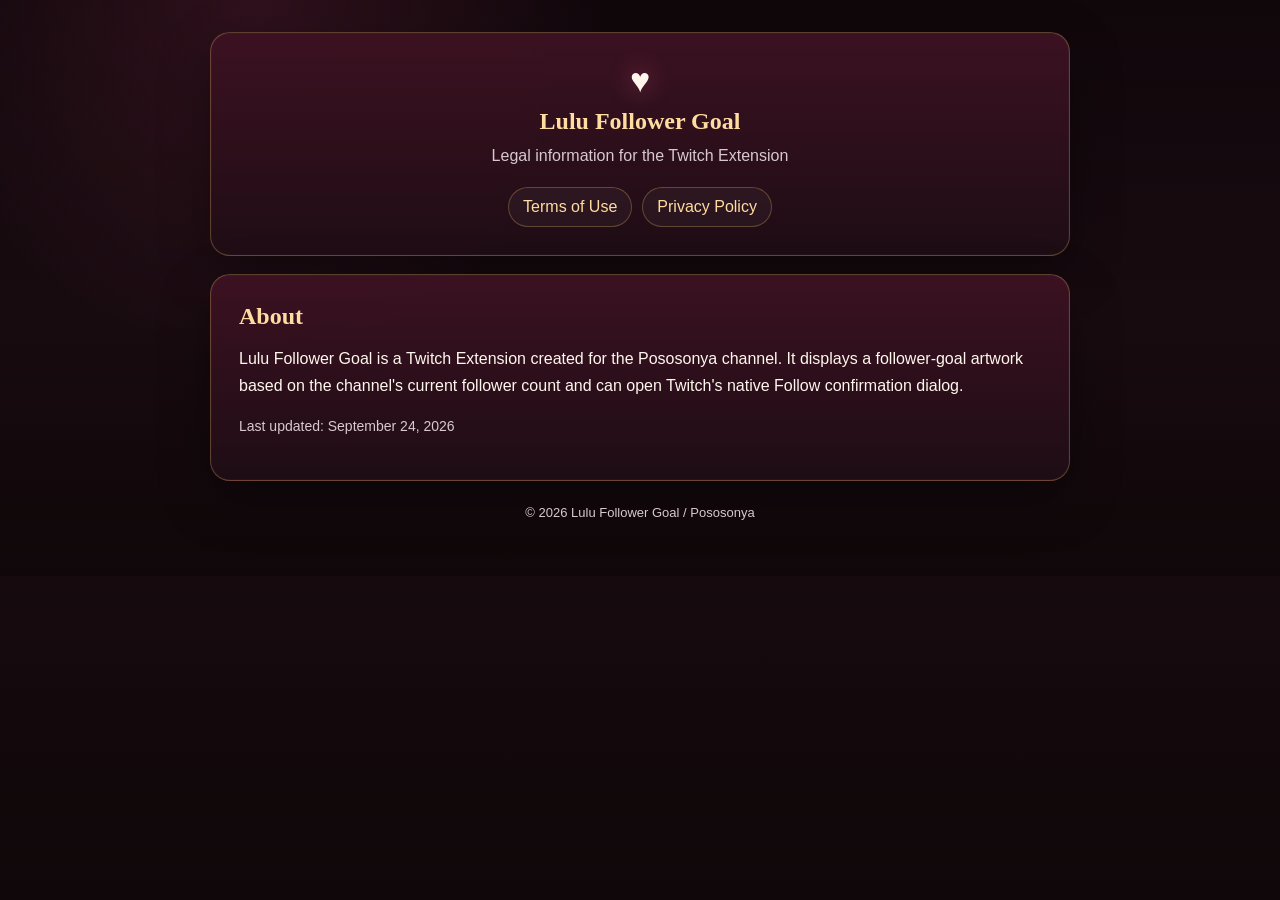
<file: index.html>
<!doctype html>
<html lang="en">
<head>
<meta charset="utf-8">
<meta name="viewport" content="width=device-width,initial-scale=1">
<title>Lulu Follower Goal — Legal</title>
<link rel="stylesheet" href="style.css">
</head>
<body>
<div class="wrap">
  <section class="hero">
    <div class="gem">♥</div>
    <h1>Lulu Follower Goal</h1>
    <p class="subtitle">Legal information for the Twitch Extension</p>
    <div class="nav">
      <a href="terms.html">Terms of Use</a>
      <a href="privacy.html">Privacy Policy</a>
    </div>
  </section>
  <section class="card">
    <h2>About</h2>
    <p>Lulu Follower Goal is a Twitch Extension created for the Pososonya channel. It displays a follower-goal artwork based on the channel's current follower count and can open Twitch's native Follow confirmation dialog.</p>
    <p class="meta">Last updated: September 24, 2026</p>
  </section>
  <footer>© 2026 Lulu Follower Goal / Pososonya</footer>
</div>
</body>
</html>
</file>
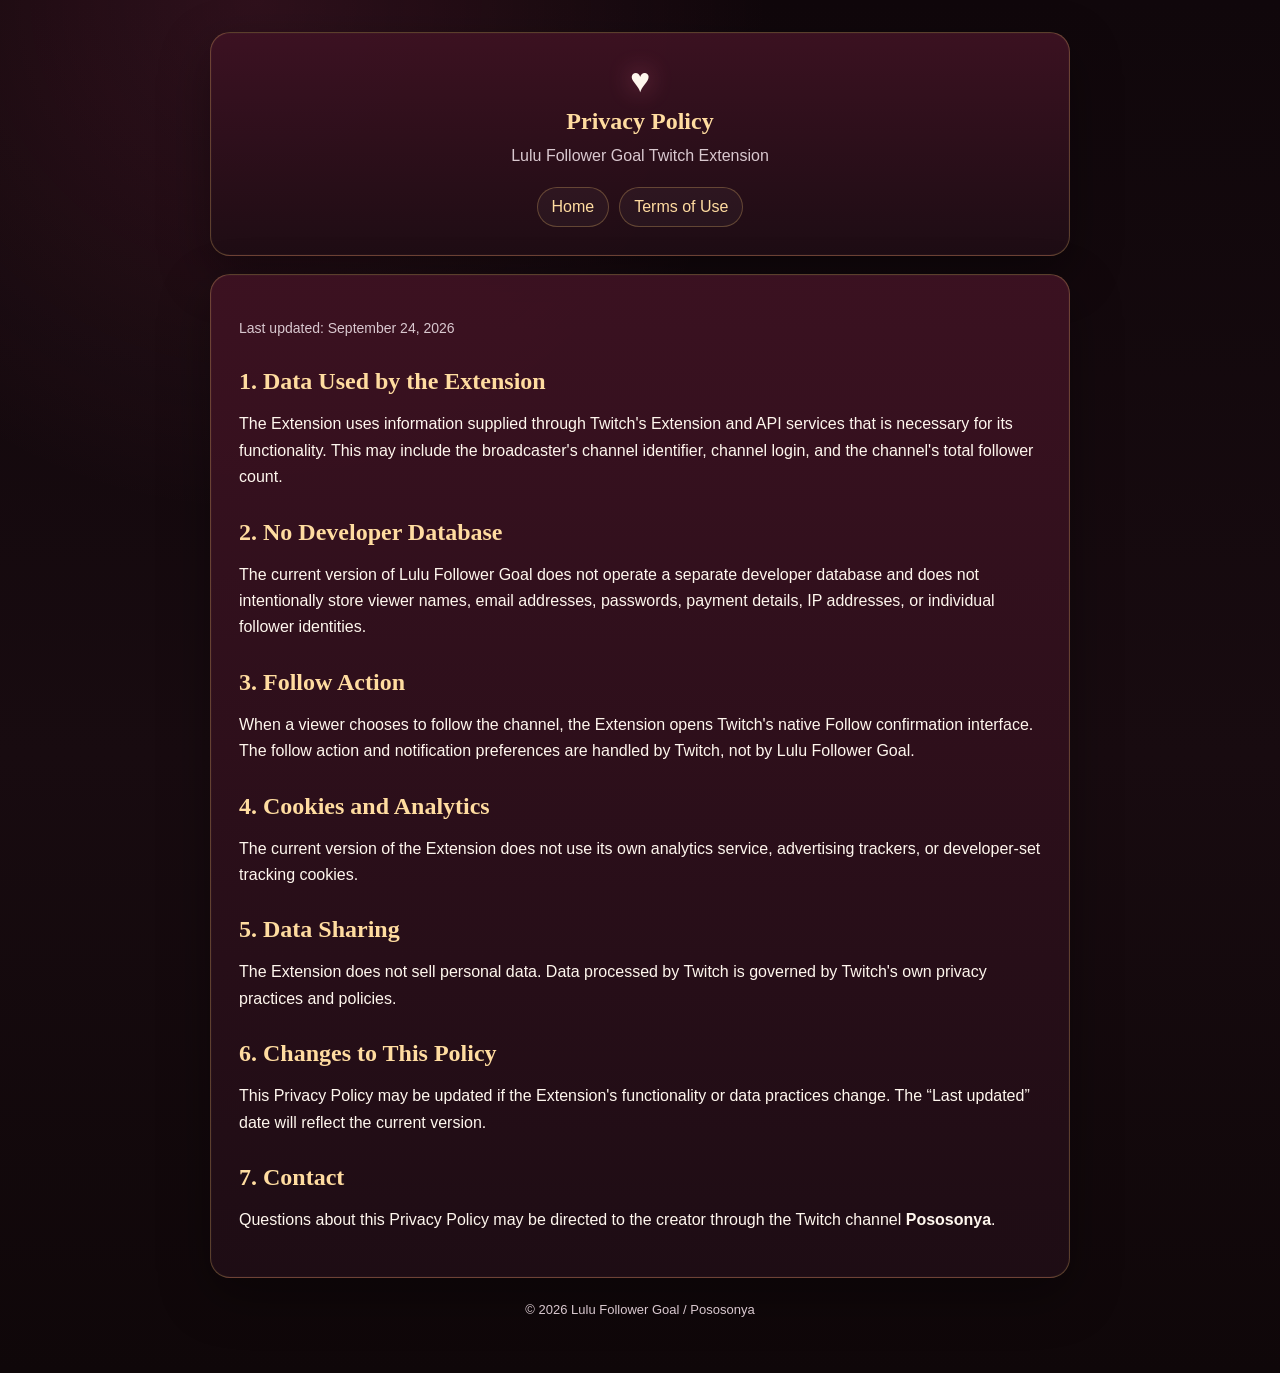
<file: privacy.html>
<!doctype html>
<html lang="en">
<head>
<meta charset="utf-8">
<meta name="viewport" content="width=device-width,initial-scale=1">
<title>Privacy Policy — Lulu Follower Goal</title>
<link rel="stylesheet" href="style.css">
</head>
<body>
<div class="wrap">
  <section class="hero">
    <div class="gem">♥</div>
    <h1>Privacy Policy</h1>
    <p class="subtitle">Lulu Follower Goal Twitch Extension</p>
    <div class="nav"><a href="index.html">Home</a><a href="terms.html">Terms of Use</a></div>
  </section>
  <section class="card">
    <p class="meta">Last updated: September 24, 2026</p>

    <h2>1. Data Used by the Extension</h2>
    <p>The Extension uses information supplied through Twitch's Extension and API services that is necessary for its functionality. This may include the broadcaster's channel identifier, channel login, and the channel's total follower count.</p>

    <h2>2. No Developer Database</h2>
    <p>The current version of Lulu Follower Goal does not operate a separate developer database and does not intentionally store viewer names, email addresses, passwords, payment details, IP addresses, or individual follower identities.</p>

    <h2>3. Follow Action</h2>
    <p>When a viewer chooses to follow the channel, the Extension opens Twitch's native Follow confirmation interface. The follow action and notification preferences are handled by Twitch, not by Lulu Follower Goal.</p>

    <h2>4. Cookies and Analytics</h2>
    <p>The current version of the Extension does not use its own analytics service, advertising trackers, or developer-set tracking cookies.</p>

    <h2>5. Data Sharing</h2>
    <p>The Extension does not sell personal data. Data processed by Twitch is governed by Twitch's own privacy practices and policies.</p>

    <h2>6. Changes to This Policy</h2>
    <p>This Privacy Policy may be updated if the Extension's functionality or data practices change. The “Last updated” date will reflect the current version.</p>

    <h2>7. Contact</h2>
    <p>Questions about this Privacy Policy may be directed to the creator through the Twitch channel <strong>Pososonya</strong>.</p>
  </section>
  <footer>© 2026 Lulu Follower Goal / Pososonya</footer>
</div>
</body>
</html>
</file>
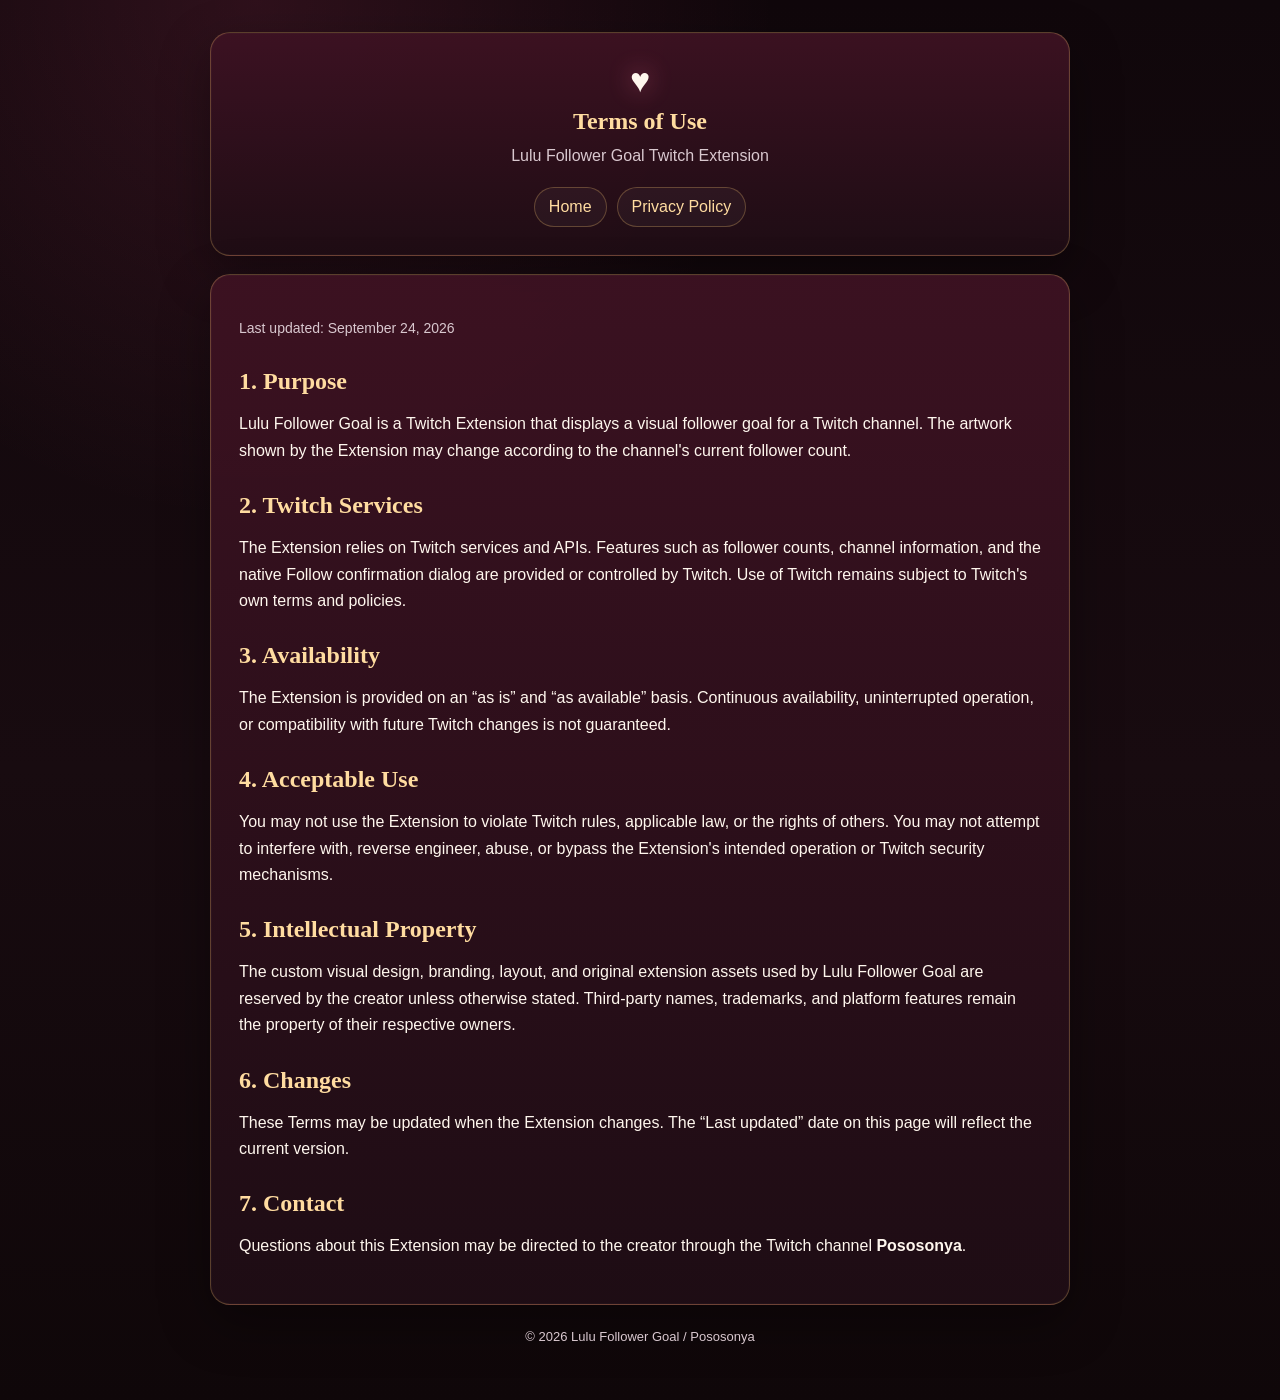
<file: terms.html>
<!doctype html>
<html lang="en">
<head>
<meta charset="utf-8">
<meta name="viewport" content="width=device-width,initial-scale=1">
<title>Terms of Use — Lulu Follower Goal</title>
<link rel="stylesheet" href="style.css">
</head>
<body>
<div class="wrap">
  <section class="hero">
    <div class="gem">♥</div>
    <h1>Terms of Use</h1>
    <p class="subtitle">Lulu Follower Goal Twitch Extension</p>
    <div class="nav"><a href="index.html">Home</a><a href="privacy.html">Privacy Policy</a></div>
  </section>
  <section class="card">
    <p class="meta">Last updated: September 24, 2026</p>

    <h2>1. Purpose</h2>
    <p>Lulu Follower Goal is a Twitch Extension that displays a visual follower goal for a Twitch channel. The artwork shown by the Extension may change according to the channel's current follower count.</p>

    <h2>2. Twitch Services</h2>
    <p>The Extension relies on Twitch services and APIs. Features such as follower counts, channel information, and the native Follow confirmation dialog are provided or controlled by Twitch. Use of Twitch remains subject to Twitch's own terms and policies.</p>

    <h2>3. Availability</h2>
    <p>The Extension is provided on an “as is” and “as available” basis. Continuous availability, uninterrupted operation, or compatibility with future Twitch changes is not guaranteed.</p>

    <h2>4. Acceptable Use</h2>
    <p>You may not use the Extension to violate Twitch rules, applicable law, or the rights of others. You may not attempt to interfere with, reverse engineer, abuse, or bypass the Extension's intended operation or Twitch security mechanisms.</p>

    <h2>5. Intellectual Property</h2>
    <p>The custom visual design, branding, layout, and original extension assets used by Lulu Follower Goal are reserved by the creator unless otherwise stated. Third-party names, trademarks, and platform features remain the property of their respective owners.</p>

    <h2>6. Changes</h2>
    <p>These Terms may be updated when the Extension changes. The “Last updated” date on this page will reflect the current version.</p>

    <h2>7. Contact</h2>
    <p>Questions about this Extension may be directed to the creator through the Twitch channel <strong>Pososonya</strong>.</p>
  </section>
  <footer>© 2026 Lulu Follower Goal / Pososonya</footer>
</div>
</body>
</html>
</file>
<file: style.css>
:root{
  --bg:#11080c;
  --panel:#231018;
  --panel2:#32131f;
  --gold:#f2c06b;
  --gold2:#ffdca0;
  --pink:#ff6f9f;
  --text:#fff7ee;
  --muted:#d9c8cf;
  --line:rgba(242,192,107,.28);
}
*{box-sizing:border-box}
html,body{margin:0;padding:0;background:
radial-gradient(circle at 20% 0%, rgba(255,83,139,.13), transparent 30%),
linear-gradient(180deg,#10070b,#180b10 55%,#0f0709);color:var(--text);
font-family:Inter,Arial,Helvetica,sans-serif;min-height:100%}
body{padding:32px 18px}
.wrap{max-width:860px;margin:0 auto}
.hero,.card{
  background:linear-gradient(180deg,rgba(61,18,34,.96),rgba(31,13,21,.96));
  border:1px solid var(--line);
  border-radius:20px;
  box-shadow:0 18px 50px rgba(0,0,0,.34), inset 0 0 0 1px rgba(255,255,255,.02);
}
.hero{padding:28px;margin-bottom:18px;text-align:center}
.gem{font-size:34px;filter:drop-shadow(0 0 12px rgba(255,111,159,.45))}
h1{margin:8px 0 8px;font-family:Georgia,"Times New Roman",serif;color:var(--gold2)}
.subtitle{color:var(--muted);margin:0}
.card{padding:28px}
h2{font-family:Georgia,"Times New Roman",serif;color:var(--gold2);margin:28px 0 10px}
h2:first-child{margin-top:0}
p,li{line-height:1.65;color:var(--text)}
ul{padding-left:20px}
a{color:#ff9cbc}
.meta{color:var(--muted);font-size:14px}
.nav{display:flex;gap:10px;flex-wrap:wrap;justify-content:center;margin-top:18px}
.nav a{display:inline-block;padding:10px 14px;border-radius:999px;border:1px solid var(--line);
background:rgba(255,255,255,.035);text-decoration:none;color:var(--gold2)}
footer{text-align:center;color:var(--muted);font-size:13px;padding:24px 8px}
code{color:var(--gold2)}
</file>
